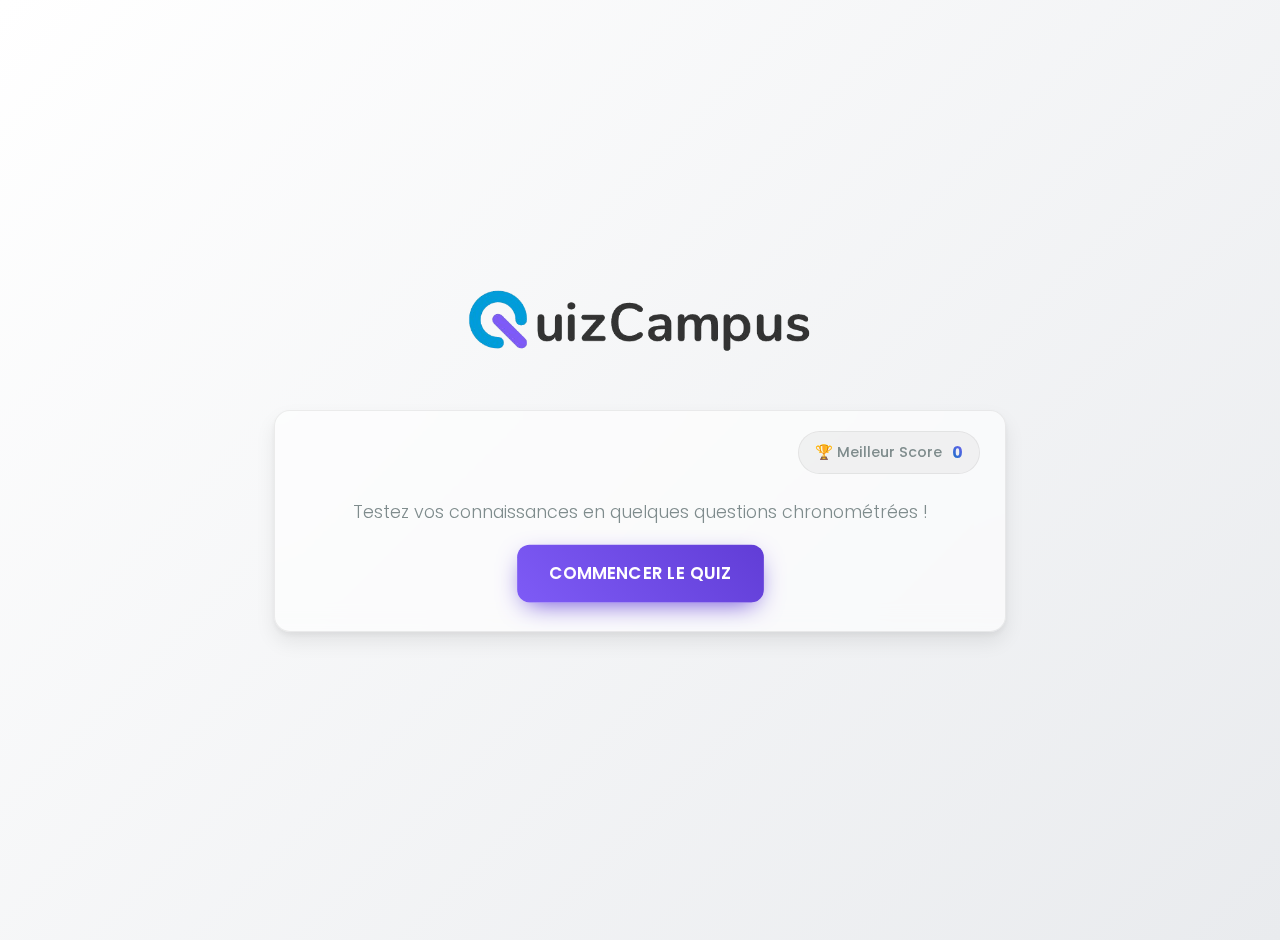
<file: pages/index.html>
<!DOCTYPE html>
<html lang="fr">
  <head>
    <meta charset="UTF-8" />
    <title>Quiz Dynamique</title>
    <link rel="stylesheet" href="../assets/css/style.css" />
  </head>
  <body>
    <img
      src="../assets/img/QuizCampus-logo.webp"
      alt="QuizCampus Logo"
      class="main-logo"
    />

    <div id="intro-screen">
      <p class="notice">
        Testez vos connaissances en quelques questions chronométrées !
      </p>
      <div class="best-score-badge">
        <span>🏆 Meilleur Score</span>
        <strong id="best-score-value">0</strong>
      </div>
      <button id="start-btn">Commencer le quiz</button>
    </div>

    <div id="question-screen" style="display: none">
      <div id="progress-container">
        <div id="progress-bar"></div>
        <div id="progress-text">
          <span id="current-question-index"></span> /
          <span id="total-questions"></span>
        </div>
      </div>

      <p id="question-text"></p>
      <div id="answers"></div>

      <div id="timer-container">
        <div id="timer-bar"></div>
        <div id="timer-text"></div>
      </div>

      <button id="next-btn" class="hidden">Question suivante</button>
    </div>

    <div id="result-screen" style="display: none">
      <h2>Résultat final</h2>
      <p id="score-text"></p>
      <div class="best-score-badge">
        <span>🏆 Meilleur Score</span>
        <strong id="best-score-end">0</strong>
      </div>
      <button id="restart-btn">Recommencer</button>
    </div>

    <script type="module" src="../assets/js/quiz.js"></script>
  </body>
</html>
</file>
<file: assets/css/style.css>
@charset "UTF-8";
/* --- 1. Variables & Root --- */
@import url("https://fonts.googleapis.com/css2?family=Poppins:wght@300;400;500;600;700&display=swap");
:root {
  --primary-color: #7e5bf6; /* Deeper purple for better contrast on light bg */
  --primary-hover: #613dd6;
  --secondary-color: #0277bd; /* Clear blue */
  --background-start: #ffffff; /* White */
  --background-end: #e9ebee; /* Light Grey */
  --surface-bg: rgba(255, 255, 255, 0.6);
  --surface-border: rgba(0, 0, 0, 0.07);
  --text-color: #2c3e50; /* Dark text for light background */
  --text-muted-color: #7f8c8d;
  --correct-bg: #54c784;
  --wrong-bg: #dd776c;
  --light-text-on-color: #ffffff;
  --font-family: "Poppins", "Segoe UI", system-ui, sans-serif;
  --border-radius-md: 12px;
  --border-radius-lg: 16px;
  --shadow-sm: 0 4px 6px rgba(0, 0, 0, 0.05);
  --shadow-md: 0 10px 20px rgba(0, 0, 0, 0.08), 0 3px 6px rgba(0, 0, 0, 0.05);
}

[data-theme=dark] {
  --secondary-color: #3498db; /* Bright blue */
  --background-start: #0f172a; /* Midnight Blue */
  --background-end: #1e293b; /* Softer blue */
  --surface-bg: rgba(30, 41, 59, 0.7); /* Adjusted to the new background */
  --surface-border: rgba(255, 255, 255, 0.1);
  --text-color: #ecf0f1; /* Light Grey text */
  --text-muted-color: #bdc3c7; /* Silver */
  --correct-bg: #27ae60;
  --wrong-bg: #c0392b;
  --shadow-sm: 0 4px 8px rgba(0, 0, 0, 0.2);
  --shadow-md: 0 10px 25px rgba(0, 0, 0, 0.3);
}

/* --- 2. General Styles & Body --- */
body {
  font-family: var(--font-family);
  margin: 0;
  padding: 20px;
  display: flex;
  flex-direction: column;
  align-items: center;
  justify-content: center;
  min-height: 100vh;
  text-align: center;
  background: linear-gradient(135deg, var(--background-start), var(--background-end));
  color: var(--text-color);
  -webkit-font-smoothing: antialiased;
  -moz-osx-font-smoothing: grayscale;
  transition: background 0.4s ease, color 0.4s ease;
}

.header-controls {
  position: absolute;
  top: 1rem;
  right: 1rem;
  display: flex;
  gap: 0.5rem;
  z-index: 1000;
}

#theme-toggle,
#language-toggle {
  position: relative;
  background: var(--surface-bg);
  border: 1px solid var(--surface-border);
  box-shadow: var(--shadow-md);
  color: var(--text-muted-color);
  cursor: pointer;
  transition: transform 0.2s;
  font-size: 1.5rem;
  line-height: 1;
  width: 55px;
  height: 55px;
  border-radius: 50%;
  display: flex;
  align-items: center;
  justify-content: center;
  padding: 0;
  overflow: hidden;
  /* Règle commune pour cacher les enfants (drapeaux) par défaut */
  /* Style spécifique pour les icônes (animation) */
  /* Style spécifique pour les images SVG (drapeaux) */
}
#theme-toggle .lang-fr,
#theme-toggle .lang-en,
#language-toggle .lang-fr,
#language-toggle .lang-en {
  display: none;
}
#theme-toggle .icon,
#language-toggle .icon {
  font-size: 1.7rem;
  position: absolute;
  transition: transform 0.4s ease, opacity 0.4s ease;
  /* Les icônes restent affichées, gérées par opacity/transform */
}
#theme-toggle img.lang-fr,
#theme-toggle img.lang-en,
#language-toggle img.lang-fr,
#language-toggle img.lang-en {
  width: 100%;
  height: 100%;
  object-fit: cover;
  border-radius: 50%;
}

#theme-toggle:hover,
#language-toggle:hover {
  transform: scale(1.1);
}

/* On définit l'état initial (light mode) directement */
#theme-toggle .sun-icon {
  opacity: 1;
  transform: translateY(0) rotate(0deg);
}
#theme-toggle .moon-icon {
  opacity: 0;
  transform: translateY(100%) rotate(180deg);
}

/* On inverse pour le dark mode */
body[data-theme=dark] #theme-toggle .sun-icon {
  opacity: 0;
  transform: translateY(-100%) rotate(180deg);
}
body[data-theme=dark] #theme-toggle .moon-icon {
  opacity: 1;
  transform: translateY(0) rotate(0deg);
}

body[data-lang=fr] #language-toggle .lang-fr {
  display: inline;
}

body[data-lang=en] #language-toggle .lang-en {
  display: inline;
}

.main-logo {
  max-width: 350px;
  height: auto;
  margin-bottom: 2rem;
  user-select: none; /* Prevents the user from selecting the image */
  -webkit-user-drag: none; /* Prevents dragging */
}

h1 {
  font-size: 3rem;
  font-weight: 700;
  margin-bottom: 20px;
  color: var(--text-color);
  text-shadow: none; /* Remove shadow for light theme */
}

.notice {
  font-style: normal;
  font-weight: 300;
  margin-bottom: 20px;
  color: var(--text-muted-color);
  font-size: 1.1rem;
}

.hint-info-notice {
  font-size: 0.9rem;
  font-style: italic;
  color: var(--text-muted-color);
  background-color: rgba(0, 0, 0, 0.03);
  padding: 0.5rem 1rem;
  border-radius: var(--border-radius-md);
  margin-top: 1.5rem;
  margin-bottom: 1.5rem;
  display: inline-block;
}

/* --- 3. Screen Containers --- */
#intro-screen,
#question-screen,
#result-screen {
  width: 100%;
  max-width: 650px;
  margin: 20px auto;
  background: var(--surface-bg);
  padding: 30px 40px;
  border-radius: var(--border-radius-lg);
  box-shadow: var(--shadow-md);
  border: 1px solid var(--surface-border);
  backdrop-filter: blur(12px);
  -webkit-backdrop-filter: blur(12px);
  transition: all 0.3s ease;
  position: relative; /* Define positioning context for child elements */
  transition: background-color 0.4s ease, border-color 0.4s ease;
}

#intro-screen,
#result-screen {
  padding-top: 70px; /* Add space for the absolutely positioned badge */
}

#question-screen {
  text-align: left;
}

#next-btn {
  display: block;
  margin: 30px auto 0;
}

/* --- 4. Buttons --- */
button {
  cursor: pointer;
  border: none;
  border-radius: var(--border-radius-md);
  padding: 15px 30px;
  font-family: var(--font-family);
  font-size: 1rem;
  font-weight: 600;
  text-transform: uppercase;
  letter-spacing: 0.5px;
  transition: all 0.3s ease;
  box-shadow: var(--shadow-sm);
}

button:hover {
  transform: translateY(-3px);
  box-shadow: 0 8px 15px rgba(0, 0, 0, 0.12);
}

button:active {
  transform: translateY(-1px);
  box-shadow: 0 4px 8px rgba(0, 0, 0, 0.1);
}

#restart-btn,
#next-btn {
  background-color: var(--primary-color);
  color: var(--light-text-on-color);
}

#restart-btn:hover,
#next-btn:hover {
  background-color: var(--primary-hover);
}

#start-btn {
  display: block;
  margin-left: auto;
  margin-right: auto;
  background: linear-gradient(45deg, var(--primary-color), var(--primary-hover));
  color: var(--light-text-on-color);
  transform: scale(1.05);
  /* Colored glow shadow for emphasis */
  box-shadow: 0 8px 25px -8px var(--primary-hover);
  animation: pulse 2.5s infinite cubic-bezier(0.66, 0, 0, 1);
  position: relative; /* Add for positioning context */
  overflow: hidden; /* Hide the pseudo-element overflow */
}

#start-btn::before {
  content: "";
  position: absolute;
  top: 0;
  left: -75%;
  width: 50%;
  height: 100%;
  background: linear-gradient(to right, transparent 0%, rgba(255, 255, 255, 0.3) 50%, transparent 100%);
  transform: skewX(-25deg);
  transition: left 0.8s ease-in-out;
}

#start-btn:hover {
  box-shadow: 0 10px 30px -10px var(--primary-hover);
  transform: scale(1.1) translateY(-3px);
}

#start-btn:hover::before {
  left: 125%;
}

.hidden {
  display: none !important;
}

/* --- 5. Quiz-specific Elements --- */
#question-text {
  font-size: 1.5rem;
  font-weight: 500;
  margin-bottom: 30px;
  line-height: 1.4;
  color: var(--text-color);
}

#answers {
  display: flex;
  flex-direction: column;
  gap: 15px;
  margin-bottom: 30px;
}

#answers button {
  display: block;
  width: 100%;
  margin: 0;
  background: rgba(0, 0, 0, 0.02);
  color: var(--text-color);
  border: 1px solid var(--surface-border);
  text-align: left;
  text-transform: none;
  font-weight: 400;
  padding: 15px 20px;
  transition: background-color 0.3s ease, color 0.3s ease, border-color 0.3s ease;
}

#answers button:hover {
  background: rgba(0, 0, 0, 0.05);
  color: var(--primary-color);
  border-color: var(--primary-color);
}

.correct,
.wrong {
  color: var(--light-text-on-color);
  border: 1px solid transparent;
}

.correct {
  background-color: var(--correct-bg) !important;
}

.wrong {
  background-color: var(--wrong-bg) !important;
}

.correct:after,
.wrong:after {
  float: right;
  font-weight: bold;
}

.correct:after {
  content: "✔";
}

.wrong:after {
  content: "✖";
}

#timer-div {
  margin-top: 20px;
  font-size: 1.1rem;
  font-weight: 500;
  color: var(--text-muted-color);
  text-align: center;
}

#time-left {
  color: var(--secondary-color);
  font-weight: 700;
}

#progress {
  font-weight: 500;
  margin-bottom: 20px;
  color: var(--text-muted-color);
  text-align: right;
  font-size: 0.9rem;
}

/* --- Progress & Timer Bars --- */
#progress-container,
#timer-container {
  width: 100%;
  background-color: rgba(0, 0, 0, 0.08);
  border-radius: 50px;
  height: 30px;
  position: relative;
  overflow: hidden;
  margin-bottom: 2rem;
}

#progress-bar,
#timer-bar {
  height: 100%;
  border-radius: 50px;
  transition: width 0.3s ease-in-out;
}

#progress-bar {
  background: linear-gradient(90deg, var(--secondary-color), var(--primary-color));
}

#timer-bar {
  background: linear-gradient(90deg, #2c3e50, #7f8c8d); /* Black to Grey Gradient */
  width: 100%; /* Starts at full width */
}

#progress-text,
#timer-text {
  position: absolute;
  top: 50%;
  left: 50%;
  transform: translate(-50%, -50%);
  color: var(--light-text-on-color);
  font-size: 0.8rem;
  font-weight: 600;
  text-shadow: 0 1px 8px rgba(34, 34, 34, 0.6); /* Enhanced shadow for better contrast */
  white-space: nowrap;
}

#result-screen h2 {
  margin-bottom: 20px;
  color: var(--text-color);
  font-size: 2.5rem;
}

#score-text,
p {
  font-size: 1.2rem;
  line-height: 1.6;
  margin-bottom: 10px;
  color: var(--text-muted-color);
}

#best-score-value,
#best-score-end {
  font-weight: 700;
  color: var(--secondary-color);
}

/* --- 6. Responsiveness --- */
@media (max-width: 768px) {
  h1 {
    font-size: 2.5rem;
  }
  #intro-screen,
  #question-screen,
  #result-screen {
    padding: 20px;
  }
  #question-text {
    font-size: 1.3rem;
  }
}
/* Keyframes for the pulse animation on the start button */
@keyframes pulse {
  0% {
    transform: scale(1.05);
    box-shadow: 0 8px 25px -8px var(--primary-hover);
  }
  50% {
    transform: scale(1.08);
    box-shadow: 0 12px 30px -8px var(--primary-hover);
  }
  100% {
    transform: scale(1.05);
    box-shadow: 0 8px 25px -8px var(--primary-hover);
  }
}
/* --- Best Score Badge --- */
.best-score-badge {
  position: absolute;
  top: 20px;
  right: 25px;
  display: inline-flex;
  align-items: center;
  gap: 10px;
  background-color: rgba(0, 0, 0, 0.04);
  padding: 8px 16px;
  border-radius: 50px; /* Pill shape */
  margin: 0; /* Remove margin, parent flex gap will handle it */
  font-weight: 500;
  color: var(--text-muted-color);
  transition: all 0.3s ease;
  border: 1px solid rgba(0, 0, 0, 0.06);
}
.best-score-badge span {
  font-size: 0.9rem;
}
.best-score-badge strong {
  font-size: 1rem;
  font-weight: 700;
  color: var(--secondary-color);
  background: linear-gradient(45deg, var(--secondary-color), var(--primary-color));
  -webkit-background-clip: text;
  background-clip: text;
  -webkit-text-fill-color: transparent;
}

/* --- 7. Hint Button & Popup --- */
#hint-btn {
  background: transparent;
  border: none;
  box-shadow: none;
  color: var(--text-muted-color);
  font-size: 1.2rem; /* Reduced size to better fit with text */
  padding: 0 5px;
  cursor: pointer;
  transition: transform 0.2s ease;
  display: inline-block; /* Allows it to sit within the text flow */
  vertical-align: middle; /* Aligns the icon nicely with the text */
}
#hint-btn:hover {
  transform: scale(1.2);
}

.hint-popup {
  position: absolute;
  /* top and left are now set by JS */
  transform: translateX(-50%); /* Center the popup on its arrow */
  background-color: var(--surface-bg);
  color: var(--text-color);
  padding: 12px 18px;
  border-radius: var(--border-radius-md);
  box-shadow: var(--shadow-md);
  border: 1px solid var(--surface-border);
  z-index: 100;
  opacity: 0;
  visibility: hidden;
  transition: opacity 0.3s ease, visibility 0.3s;
  font-size: 0.9rem;
  max-width: 250px;
  text-align: center;
  white-space: normal;
  /* Arrow pointing up to the button */
}
.hint-popup.visible {
  opacity: 1;
  visibility: visible;
}
.hint-popup::after {
  content: "";
  position: absolute;
  bottom: 100%;
  left: 50%;
  transform: translateX(-50%);
  border-width: 6px;
  border-style: solid;
  border-color: transparent transparent var(--surface-bg) transparent;
}

/* --- Share Buttons --- */
#share-div {
  margin-top: 2.5rem; /* Adds space above the buttons */
  display: flex;
  justify-content: center;
  flex-wrap: wrap;
  gap: 1rem;
}

.share-btn {
  background-color: var(--surface-bg);
  color: var(--text-muted-color);
  border: 1px solid var(--surface-border);
  text-transform: none;
  font-weight: 500;
  font-size: 0.9rem;
  padding: 10px 20px;
  display: inline-flex;
  align-items: center;
  gap: 0.75rem;
}

.share-btn img {
  width: 20px;
  height: 20px;
}

.share-btn:hover {
  border-color: var(--primary-color);
  color: var(--primary-color);
  transform: translateY(-2px);
  box-shadow: 0 6px 12px rgba(0, 0, 0, 0.08);
}

/* --- Recap List --- */
#recap-div {
  margin-top: 2rem;
  text-align: left;
}

#recap-div h3 {
  font-size: 1.5rem;
  font-weight: 600;
  margin-bottom: 1.5rem;
  color: var(--text-color);
}

.recap-list {
  list-style-type: none;
  padding: 0;
  display: flex;
  flex-direction: column;
  gap: 1rem;
}

.recap-item {
  background-color: rgba(0, 0, 0, 0.02);
  border-radius: var(--border-radius-md);
  padding: 1rem 1.5rem;
  border-left: 5px solid;
  transition: all 0.3s ease;
}

.recap-item.recap-correct {
  border-left-color: var(--correct-bg);
}

.recap-item.recap-wrong {
  border-left-color: var(--wrong-bg);
}

.recap-question-text {
  font-weight: 500;
  margin-bottom: 0.75rem;
  color: var(--text-color);
  line-height: 1.4;
}

.recap-answer-details p {
  margin: 0.25rem 0;
  font-size: 0.9rem;
  color: var(--text-muted-color);
}

.recap-label {
  font-weight: 500;
}

.user-answer-recap .answer-text {
  font-style: italic;
}

.recap-item.recap-wrong .user-answer-recap .answer-text {
  color: var(--wrong-bg);
  text-decoration: line-through;
}

.correct-answer-recap .answer-text {
  color: var(--correct-bg);
  font-weight: 600;
}
</file>
